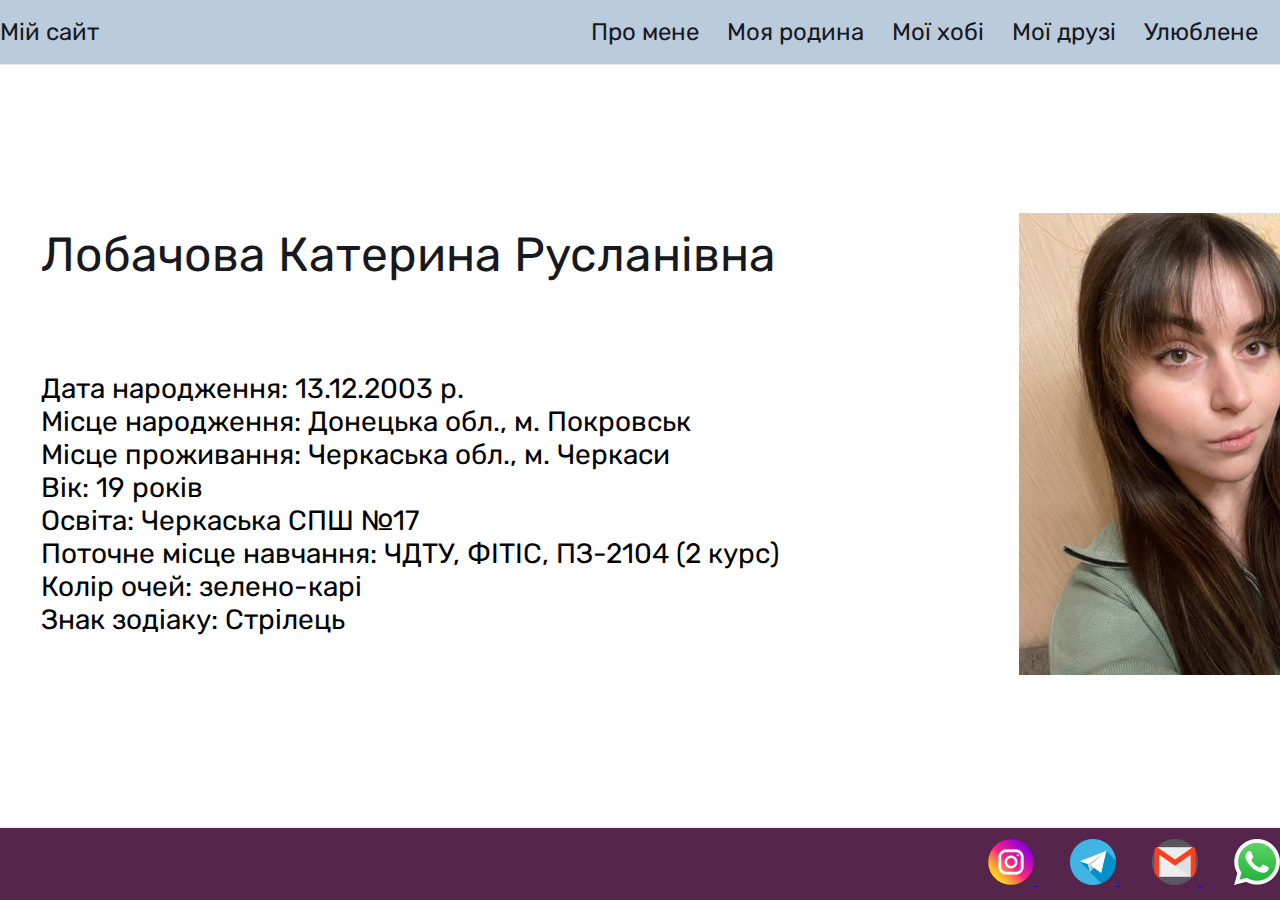
<file: index.html>
<!DOCTYPE html>
<html>
    <head>
        <meta charset="utf-8">
         <title>Лобачова Катерина Русланівна</title>
        <meta http-equiv="X-UA-Compatible" content="IE=edge">
        <!--<meta name="viewport" content="width=device-width, initial-scale=1.0">-->
        <link rel="stylesheet" href="./css/main.css">
        <link rel="preconnect" href="https://fonts.gstatic.com" crossorigin>
        <link href="https://fonts.googleapis.com/css2?family=Rubik:wght@300&display=swap" rel="stylesheet">
    </head>

<body class="main-page">

    <header class="header">
        <div class="header-container">

            <div class="logo">
                <a class="nav-link" href="#">Мій сайт</a>
            </div>
			
             <nav class="nav">
                <a class="nav-link" href="./index.html">Про мене</a>
                <a class="nav-link" href="./family.html">Моя родина</a>
                <a class="nav-link" href="./hobby.html">Мої хобі</a>
                <a class="nav-link" href="./friend.html">Мої друзі</a>
                <a class="nav-link" href="./likes.html">Улюблене</a>
             </nav>

    </header>

    <main class="main">

        <div class="main-container"> 
            <div class="main-content">
                <h1 class="main-header">Лобачова Катерина Русланівна</h1>
                <div class="main-text">
                <p>Дата народження: 13.12.2003 р.<br/>
                 Місце народження: Донецька обл., м. Покровськ<br/>
                 Місце проживання: Черкаська обл., м. Черкаси<br/>
                 Вік: 19 років<br/>
                 Освіта: Черкаська СПШ №17<br/>
                 Поточне місце навчання: ЧДТУ, ФІТІС, ПЗ-2104 (2 курс)<br/>
                 Колір очей: зелено-карі<br/>
                 Знак зодіаку: Стрілець
                </p>
                </div> 
            </div>
            <div class="main-img">
                <img src="me.png"
            </div>

        </div>
     
            
    </main>

    <footer class="footer">

        <div class="footer-container">
            <div class="footer-socials">
                <a class="footer-socials-item" href="https://instagram.com/kattiaa13?igshid=YmMyMTA2M2Y="> <img src="icons/instagram.png" alt="Instagram"> </a> 
                <a class="footer-socials-item" href="https://t.me/kattiaa13"> <img src="icons/telegram.png" alt="Telegram"> </a>
                <a class="footer-socials-item" href="https://mail.google.com/mail/u/1/#inbox?compose=CllgCJfrtRrbLDzlnwJWlRpBjRPMsNClvxsqXKsXjLjVpflXxDMBwzWMhHSXXWKMVLrwfcXPmBB"> <img src="icons/gmail.png" alt="Gmail"> </a>
                <a class="footer-socials-item" href="https://www.youtube.com/">  <img src="icons/whatsapp.png" alt="Phone"> </a>
            </div>
        </div>
        
        </footer>
        
        </body>
        
</html>
</file>
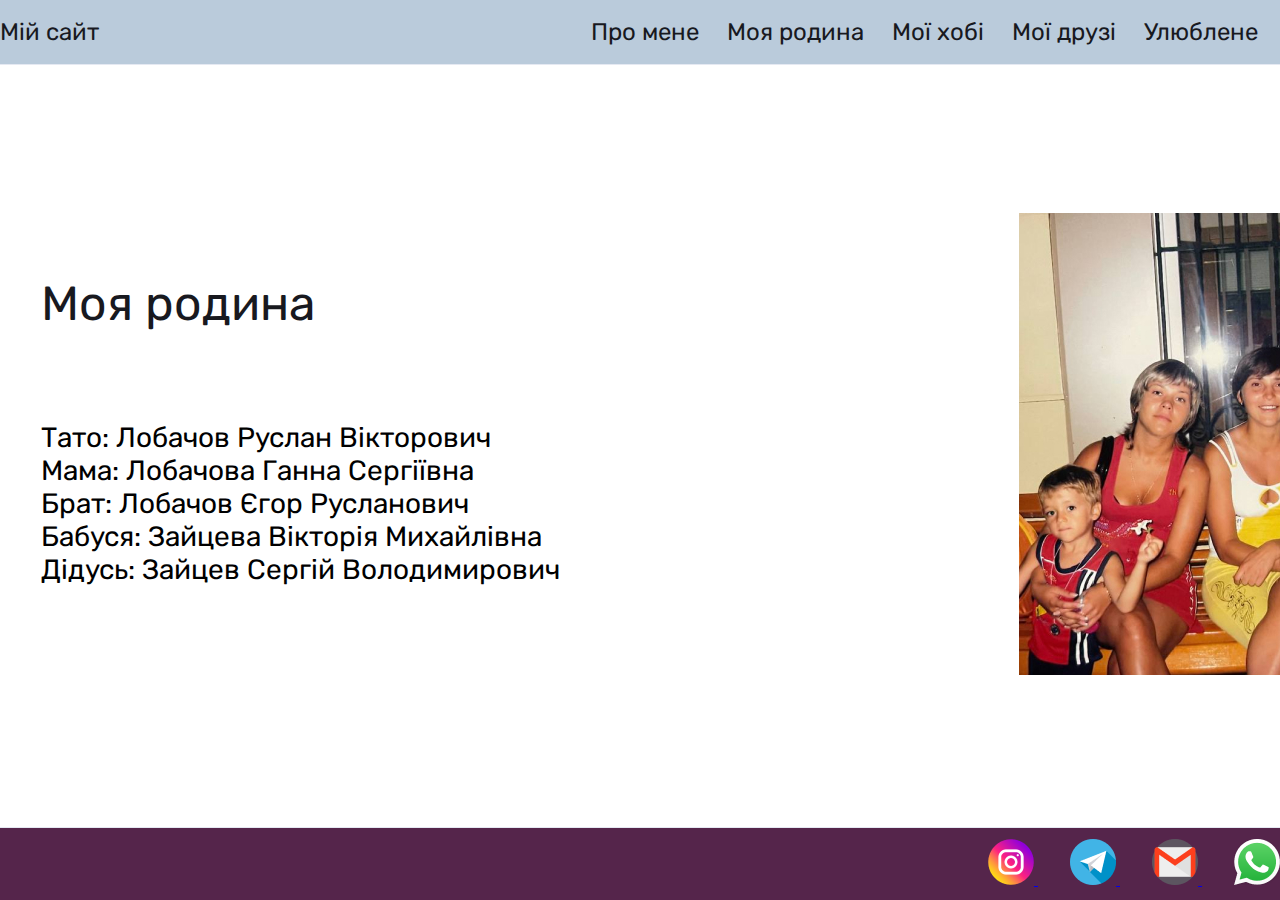
<file: family.html>
<!DOCTYPE html>
<html>
<head>
    <meta charset="utf-8">
     <title>Лобачова Катерина Русланівна</title>
     <meta http-equiv="X-UA-Compatible" content="IE=edge">
    <!--<meta name="viewport" content="width=device-width, initial-scale=1.0">-->
    <link rel="stylesheet" href="./css/main.css">
    <link rel="preconnect" href="https://fonts.gstatic.com" crossorigin>
    <link href="https://fonts.googleapis.com/css2?family=Rubik:wght@300&display=swap" rel="stylesheet">
</head>

<body class="main-page">


    <header class="header">
        <div class="header-container">

            <div class="logo">
                <a class="nav-link" href="#">Мій сайт</a>
            </div>
			
             <nav class="nav">
                <a class="nav-link" href="./index.html">Про мене</a>
                <a class="nav-link" href="./family.html">Моя родина</a>
                <a class="nav-link" href="./hobby.html">Мої хобі</a>
                <a class="nav-link" href="./friend.html">Мої друзі</a>
                <a class="nav-link" href="./likes.html">Улюблене</a>
             </nav>

    </header>

    <main class="main">

        <div class="main-container"> 
            <div class="main-content">
                <h1 class="main-header">Моя родина</h1>
                <div class="main-text">
                <p>Тато: Лобачов Руслан Вікторович<br/>
                    Мама: Лобачова Ганна Сергіївна<br/>
                    Брат: Лобачов Єгор Русланович<br/>
                    Бабуся: Зайцева Вікторія Михайлівна<br/>
                    Дідусь: Зайцев Сергій Володимирович<br/>
                </p>
                </div> 
            </div>
            <div class="main-img">
                <img src="family.jpg"
            </div>

        </div>
     
            
    </main>

    <footer class="footer">

        <div class="footer-container">
            <div class="footer-socials">
                <a class="footer-socials-item" href="https://instagram.com/kattiaa13?igshid=YmMyMTA2M2Y="> <img src="icons/instagram.png" alt="Instagram"> </a> 
                <a class="footer-socials-item" href="https://t.me/kattiaa13"> <img src="icons/telegram.png" alt="Telegram"> </a>
                <a class="footer-socials-item" href="https://mail.google.com/mail/u/1/#inbox?compose=CllgCJfrtRrbLDzlnwJWlRpBjRPMsNClvxsqXKsXjLjVpflXxDMBwzWMhHSXXWKMVLrwfcXPmBB"> <img src="icons/gmail.png" alt="Gmail"> </a>
                <a class="footer-socials-item" href="https://www.youtube.com/">  <img src="icons/whatsapp.png" alt="Phone"> </a>
            </div>
        </div>
        
        </footer>
        
        </body>
        
        </html>
</file>
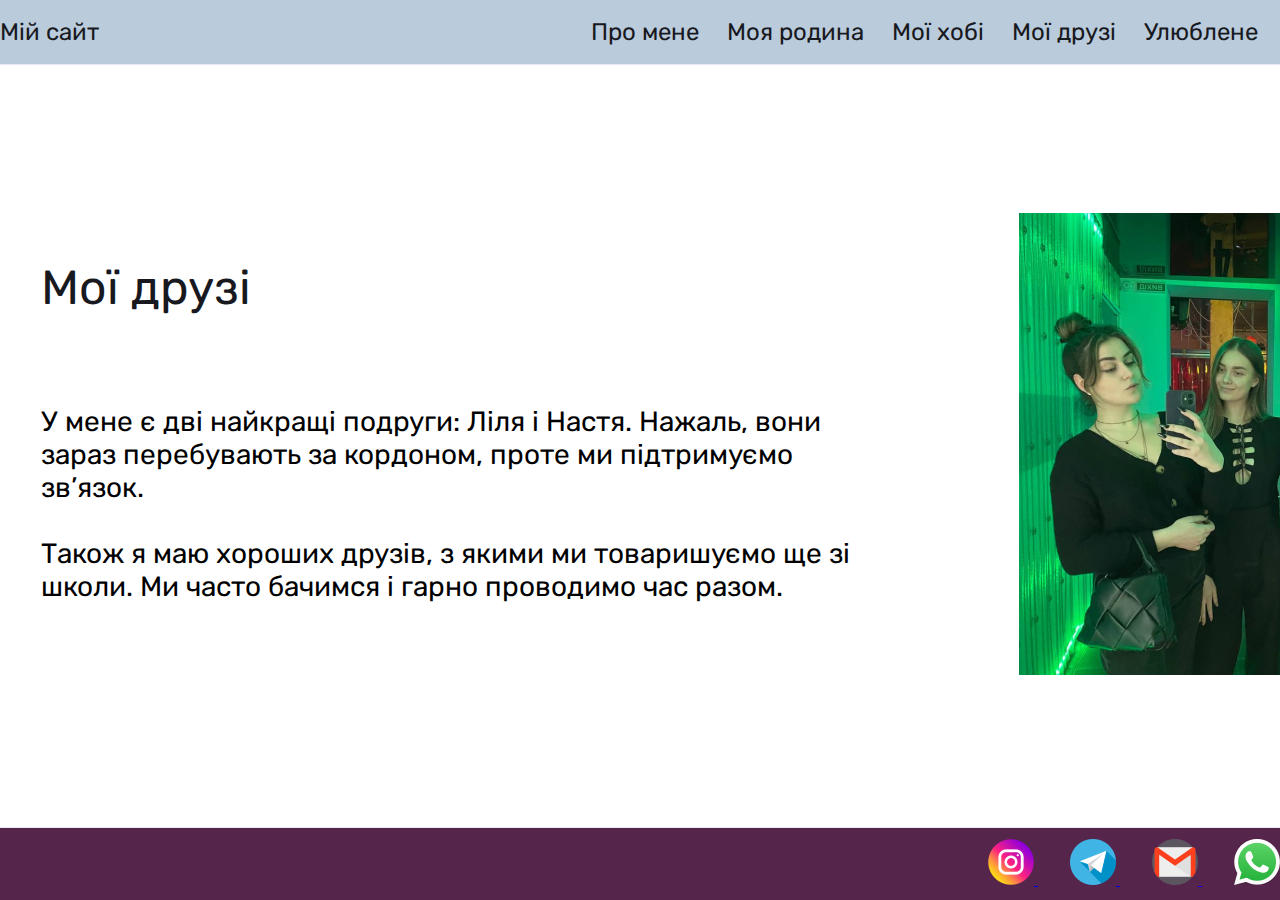
<file: friend.html>
<!DOCTYPE html>
<html>
<head>
    <meta charset="utf-8">
     <title>Лобачова Катерина Русланівна</title>
     <meta http-equiv="X-UA-Compatible" content="IE=edge">
    <!--<meta name="viewport" content="width=device-width, initial-scale=1.0">-->
    <link rel="stylesheet" href="./css/main.css">
    <link rel="preconnect" href="https://fonts.gstatic.com" crossorigin>
    <link href="https://fonts.googleapis.com/css2?family=Rubik:wght@300&display=swap" rel="stylesheet">
</head>

<body class="main-page">


    <header class="header">
        <div class="header-container">

            <div class="logo">
                <a class="nav-link" href="#">Мій сайт</a>
            </div>
			
             <nav class="nav">
                <a class="nav-link" href="./index.html">Про мене</a>
                <a class="nav-link" href="./family.html">Моя родина</a>
                <a class="nav-link" href="./hobby.html">Мої хобі</a>
                <a class="nav-link" href="./friend.html">Мої друзі</a>
                <a class="nav-link" href="./likes.html">Улюблене</a>
             </nav>

    </header>

    <main class="main">

        <div class="main-container"> 
            <div class="main-content">
                <h1 class="main-header">Мої друзі</h1>
                <div class="main-text">
                <p>У мене є дві найкращі подруги: Ліля і Настя.
                 Нажаль, вони зараз перебувають за кордоном, проте ми підтримуємо зв’язок. </br>
                </br>
                    Також я маю хороших друзів, з якими ми товаришуємо ще зі школи. 
                    Ми часто бачимся і гарно проводимо час разом.
                </p>
                </div> 
            </div>
            <div class="main-img">
                <img src="friend.jpg"
            </div>

        </div>
     
            
    </main>

    <footer class="footer">

        <div class="footer-container">
            <div class="footer-socials">
                <a class="footer-socials-item" href="https://instagram.com/kattiaa13?igshid=YmMyMTA2M2Y="> <img src="icons/instagram.png" alt="Instagram"> </a> 
                <a class="footer-socials-item" href="https://t.me/kattiaa13"> <img src="icons/telegram.png" alt="Telegram"> </a>
                <a class="footer-socials-item" href="https://mail.google.com/mail/u/1/#inbox?compose=CllgCJfrtRrbLDzlnwJWlRpBjRPMsNClvxsqXKsXjLjVpflXxDMBwzWMhHSXXWKMVLrwfcXPmBB"> <img src="icons/gmail.png" alt="Gmail"> </a>
                <a class="footer-socials-item" href="https://www.youtube.com/">  <img src="icons/whatsapp.png" alt="Phone"> </a>
            </div>
        </div>
        
        </footer>
        
        </body>
        
        </html>
</file>
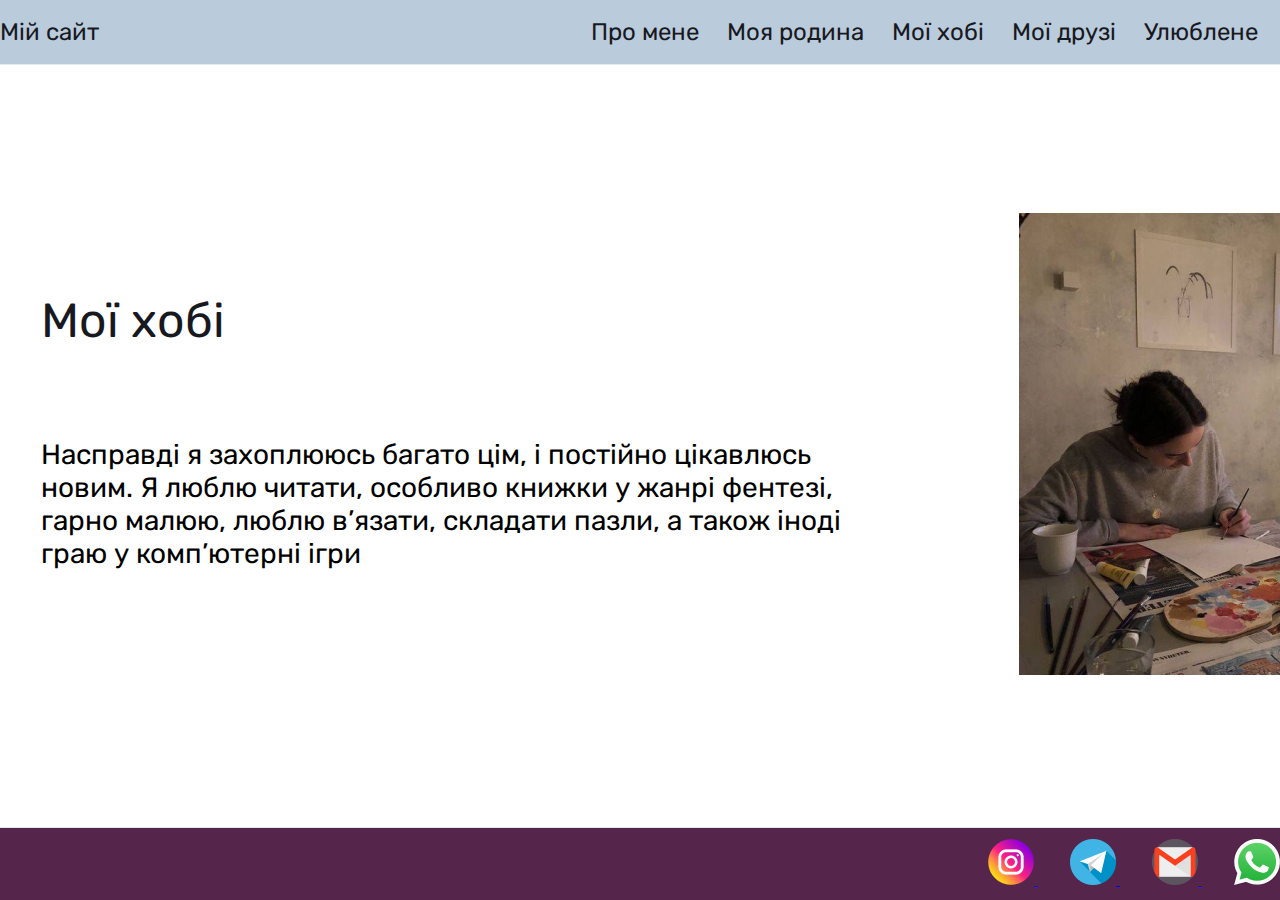
<file: hobby.html>
<!DOCTYPE html>
<html>
<head>
    <meta charset="utf-8">
     <title>Лобачова Катерина Русланівна</title>
     <meta http-equiv="X-UA-Compatible" content="IE=edge">
    <!--<meta name="viewport" content="width=device-width, initial-scale=1.0">-->
    <link rel="stylesheet" href="./css/main.css">
    <link rel="preconnect" href="https://fonts.gstatic.com" crossorigin>
    <link href="https://fonts.googleapis.com/css2?family=Rubik:wght@300&display=swap" rel="stylesheet">
</head>

<body class="main-page">


    <header class="header">
        <div class="header-container">

            <div class="logo">
                <a class="nav-link" href="#">Мій сайт</a>
            </div>
			
             <nav class="nav">
                <a class="nav-link" href="./index.html">Про мене</a>
                <a class="nav-link" href="./family.html">Моя родина</a>
                <a class="nav-link" href="./hobby.html">Мої хобі</a>
                <a class="nav-link" href="./friend.html">Мої друзі</a>
                <a class="nav-link" href="./likes.html">Улюблене</a>
             </nav>

    </header>

    <main class="main">

        <div class="main-container"> 
            <div class="main-content">
                <h1 class="main-header">Мої хобі</h1>
                <div class="main-text">
                <p>Насправді я захоплююсь багато цім, і постійно цікавлюсь новим. Я люблю читати, особливо книжки у жанрі фентезі, гарно малюю, люблю в’язати, складати пазли, а також іноді граю у комп’ютерні ігри
                </p>
                </div> 
            </div>
            <div class="main-img">
                <img src="hobby.jpg"
            </div>

        </div>
     
            
    </main>

    <footer class="footer">

        <div class="footer-container">
            <div class="footer-socials">
                <a class="footer-socials-item" href="https://instagram.com/kattiaa13?igshid=YmMyMTA2M2Y="> <img src="icons/instagram.png" alt="Instagram"> </a> 
                <a class="footer-socials-item" href="https://t.me/kattiaa13"> <img src="icons/telegram.png" alt="Telegram"> </a>
                <a class="footer-socials-item" href="https://mail.google.com/mail/u/1/#inbox?compose=CllgCJfrtRrbLDzlnwJWlRpBjRPMsNClvxsqXKsXjLjVpflXxDMBwzWMhHSXXWKMVLrwfcXPmBB"> <img src="icons/gmail.png" alt="Gmail"> </a>
                <a class="footer-socials-item" href="https://www.youtube.com/">  <img src="icons/whatsapp.png" alt="Phone"> </a>
            </div>
        </div>
        
        </footer>
        
        </body>
        
        </html>
</file>
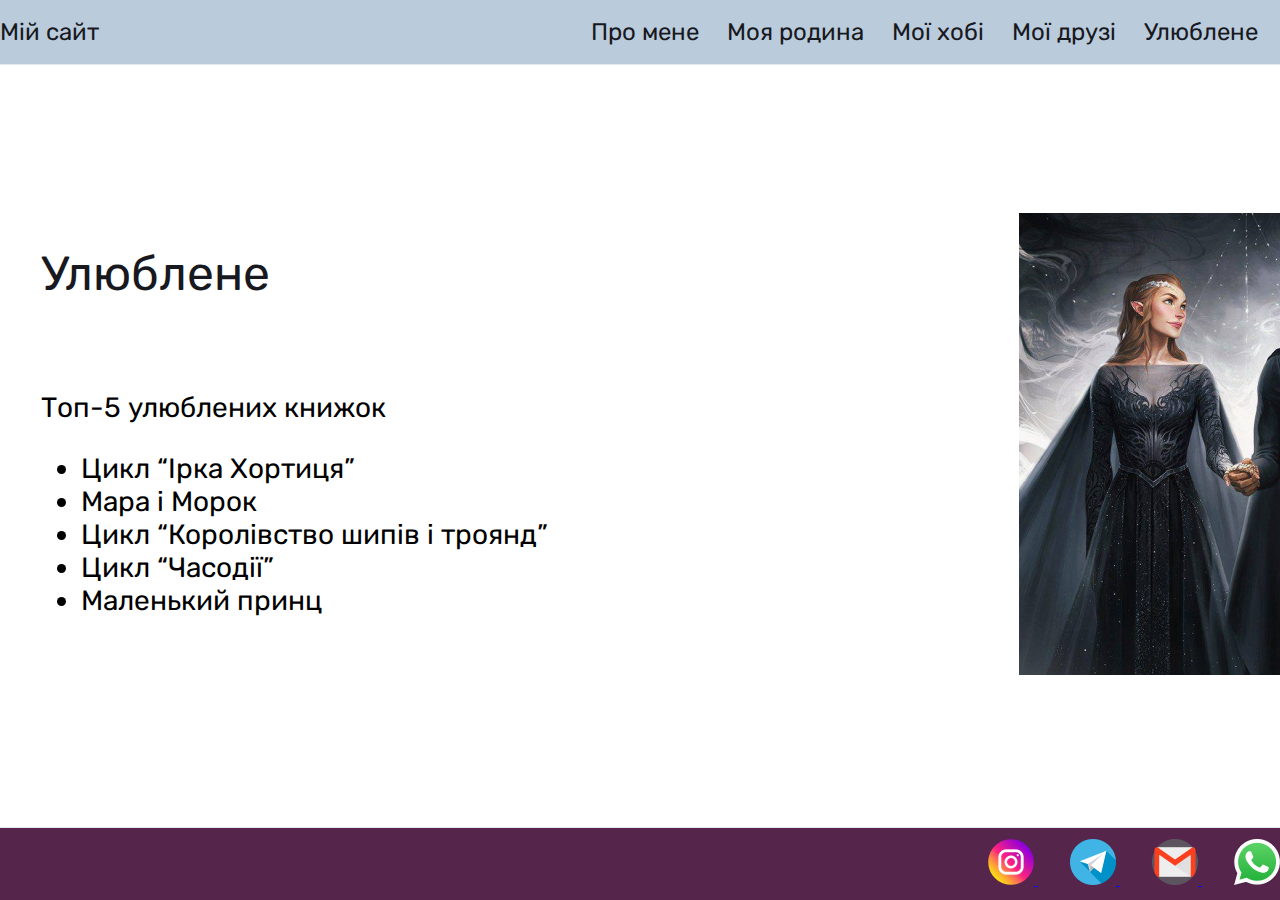
<file: likes.html>
<!DOCTYPE html>
<html>
<head>
    <meta charset="utf-8">
     <title>Лобачова Катерина Русланівна</title>
     <meta http-equiv="X-UA-Compatible" content="IE=edge">
    <!--<meta name="viewport" content="width=device-width, initial-scale=1.0">-->
    <link rel="stylesheet" href="./css/likes.css">
    <link rel="preconnect" href="https://fonts.gstatic.com" crossorigin>
    <link href="https://fonts.googleapis.com/css2?family=Rubik:wght@300&display=swap" rel="stylesheet">
</head>

<body class="main-page">


    <header class="header">
        <div class="header-container">

            <div class="logo">
                <a class="nav-link" href="#">Мій сайт</a>
            </div>
			
             <nav class="nav">
                <a class="nav-link" href="./index.html">Про мене</a>
                <a class="nav-link" href="./family.html">Моя родина</a>
                <a class="nav-link" href="./hobby.html">Мої хобі</a>
                <a class="nav-link" href="./friend.html">Мої друзі</a>
                <a class="nav-link" href="./likes.html">Улюблене</a>
             </nav>

    </header>

    <main class="main">

        <div class="main-container"> 
            <div class="main-content">
                <h1 class="main-header">Улюблене</h1>
                <div class="main-text">
                <p>Топ-5 улюблених книжок
                    <ul class="main-list">
                        <li>Цикл “Ірка Хортиця”</li>
                        <li>Мара і Морок</li>
                        <li>Цикл “Королівство шипів і троянд”</li>
                        <li>Цикл “Часодії”</li>
                        <li>Маленький принц</li>
                      </ul>
                </p>
                </div> 
            </div>
            <div class="main-img">
                <img src="like.jpg"
            </div>

        </div>
     
            
    </main>

    <footer class="footer">

        <div class="footer-container">
            <div class="footer-socials">
                <a class="footer-socials-item" href="https://instagram.com/kattiaa13?igshid=YmMyMTA2M2Y="> <img src="icons/instagram.png" alt="Instagram"> </a> 
                <a class="footer-socials-item" href="https://t.me/kattiaa13"> <img src="icons/telegram.png" alt="Telegram"> </a>
                <a class="footer-socials-item" href="https://mail.google.com/mail/u/1/#inbox?compose=CllgCJfrtRrbLDzlnwJWlRpBjRPMsNClvxsqXKsXjLjVpflXxDMBwzWMhHSXXWKMVLrwfcXPmBB"> <img src="icons/gmail.png" alt="Gmail"> </a>
                <a class="footer-socials-item" href="https://www.youtube.com/">  <img src="icons/whatsapp.png" alt="Phone"> </a>
            </div>
        </div>
        
        </footer>
        
        </body>
        
        </html>
</file>
<file: css/main.css>
*, *::before, *::after {
    box-sizing: border-box;
}

body{
    height: 100%;
    margin: 0;
    font-family: 'Rubik', sans-serif;
}

html{
	height: 100%;
}

.main-page{
	display: flex;
	flex-direction: column;
	justify-content: space-between;
}

/*header*/

.header{
    display: flex;
    align-items: center;
    height: 65px;
    border-bottom: 1px solid #e5e9f2;
    background: #BACBDB;
}

.header-container{
    width: 1440px;
    margin: 0 auto;
    display: flex;
    align-items: center;
}

.logo{
    font-weight: normal;
    font-size: 24px;
    line-height: 28.44;
    color: #18191F;
}

.nav{
    font-weight: normal;
    font-size: 24px;
    line-height: 28.44;
    color: #18191F;
    margin-left: auto;
}
.nav-link{
  
    color: #18191F;
    text-decoration: none;
    padding-right: 22px;
}

.nav-link:hover{
	color: #8C30F5;
}

.nav-link:last-child{
	margin-right: 0px;
}

/* Main */

.main{
    width: 100%;
    display: flex;
    flex-direction: column;
    align-items: center;
    justify-content: center;
    padding-left: 41px;
    padding-right: 37px;
}

.main-container{
    width: 1440px;
    margin: 0 auto;
    display: flex;
    justify-content: space-between;
    align-items: center;

}

.main-content{
    width: 826px;
    align-items: center;
    justify-content: space-between;
    padding-bottom: 73px;
}

.main-img{
    
}

.main-header{
	font-weight: 400;
	font-size: 48px;
	line-height: 58px;
	color: #18191F;
    padding-top: 70px;
    padding-bottom: 37px;
    margin-top: 0;
    margin-bottom: 0;
}

.main-text {
    margin-top: 51px;
}

.main-text p {
    font-weight: 400;
    font-size: 28px;
    line-height: 33px;
}



/*footer*/

.footer{
    display: flex;
    align-items: center;
    background:#55254B;
    border-top: 1px solid #e5e9f2;
}

.footer-container{
    width: 1440px;
    margin: 0 auto;
    height: 72px;
    display: flex;
    justify-content: space-between;
    align-items: center;
}


.footer-socials{
    margin-left: auto;
}

.footer-socials-item{
	margin-left: 32px;
}

.footer-socials-item:hover{
	opacity: 0.5;
}
</file>
<file: css/likes.css>
*, *::before, *::after {
    box-sizing: border-box;
}

body{
    height: 100%;
    margin: 0;
    font-family: 'Rubik', sans-serif;
}

html{
	height: 100%;
}

.main-page{
	display: flex;
	flex-direction: column;
	justify-content: space-between;
}

/*header*/

.header{
    display: flex;
    align-items: center;
    height: 65px;
    border-bottom: 1px solid #e5e9f2;
    background: #BACBDB;
}

.header-container{
    width: 1440px;
    margin: 0 auto;
    display: flex;
    align-items: center;
}

.logo{
    font-weight: normal;
    font-size: 24px;
    line-height: 28.44;
    color: #18191F;
}

.nav{
    font-weight: normal;
    font-size: 24px;
    line-height: 28.44;
    color: #18191F;
    margin-left: auto;
}
.nav-link{
  
    color: #18191F;
    text-decoration: none;
    padding-right: 22px;
}

.nav-link:hover{
	color: #8C30F5;
}

.nav-link:last-child{
	margin-right: 0px;
}

/* Main */

.main{
    width: 100%;
    display: flex;
    flex-direction: column;
    align-items: center;
    justify-content: center;
    padding-left: 41px;
    padding-right: 37px;
}

.main-container{
    width: 1440px;
    margin: 0 auto;
    display: flex;
    justify-content: space-between;
    align-items: center;

}

.main-content{
    width: 826px;
    align-items: center;
    justify-content: space-between;
    padding-bottom: 73px;
}

.main-img{
    
}

.main-header{
	font-weight: 400;
	font-size: 48px;
	line-height: 58px;
	color: #18191F;
    padding-top: 70px;
    padding-bottom: 37px;
    margin-top: 0;
    margin-bottom: 0;
}

.main-text {
    margin-top: 51px;
}

.main-text p {
    font-weight: 400;
    font-size: 28px;
    line-height: 33px;
}

.main-list{
    font-weight: 400;
    font-size: 28px;
    line-height: 33px;
}



/*footer*/

.footer{
    display: flex;
    align-items: center;
    background:#55254B;
    border-top: 1px solid #e5e9f2;
}

.footer-container{
    width: 1440px;
    margin: 0 auto;
    height: 72px;
    display: flex;
    justify-content: space-between;
    align-items: center;
}


.footer-socials{
    margin-left: auto;
}

.footer-socials-item{
	margin-left: 32px;
}

.footer-socials-item:hover{
	opacity: 0.5;
}
</file>
